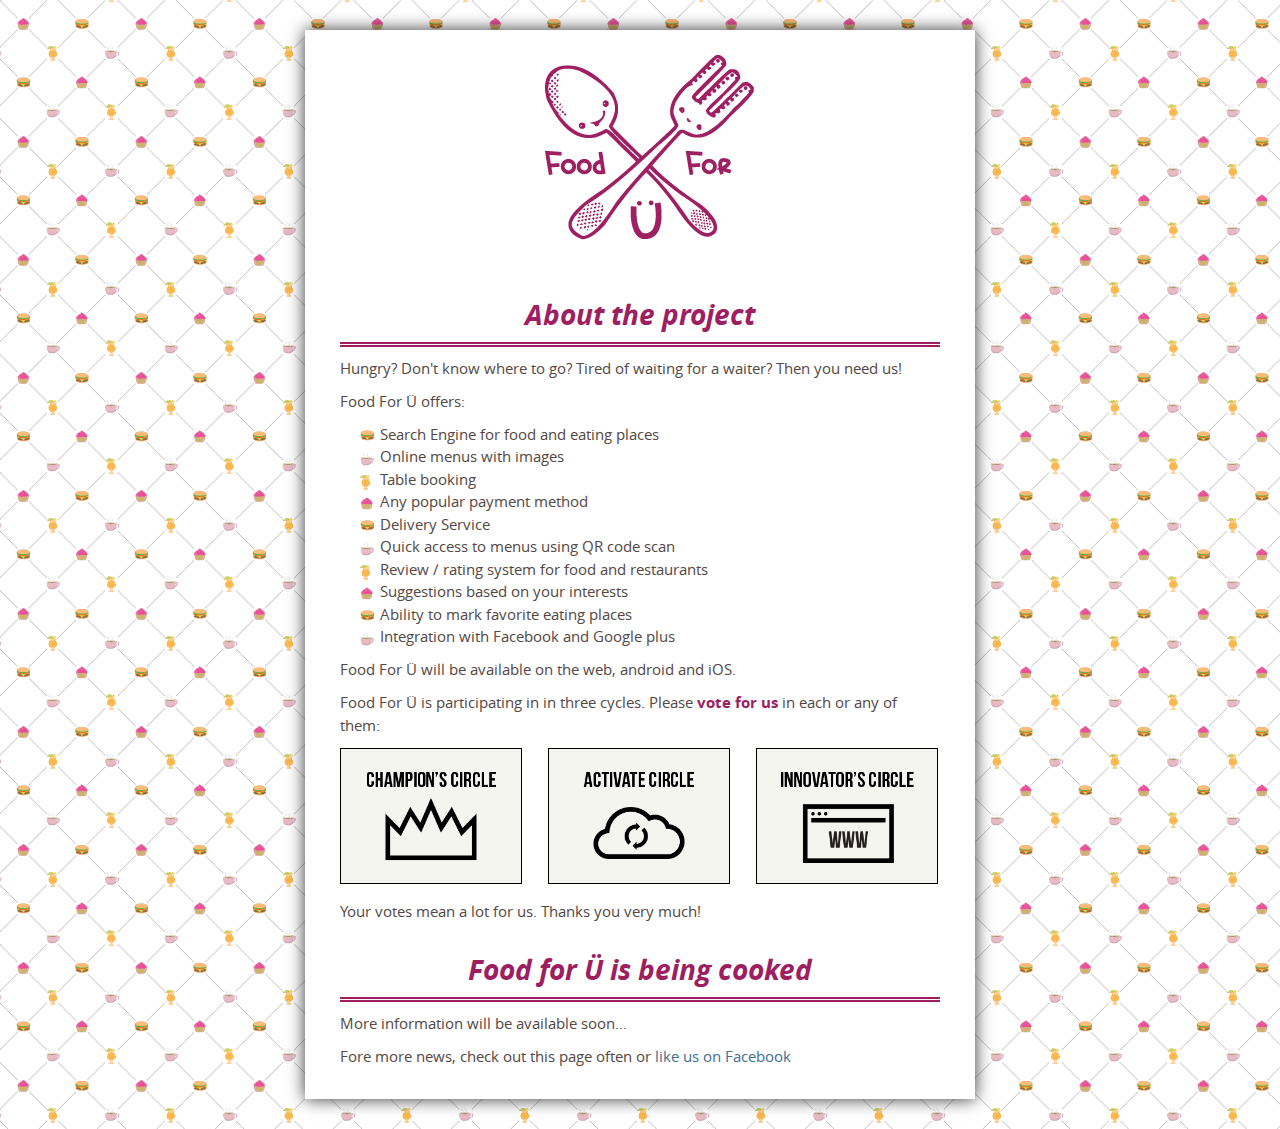
<file: index.html>
<!DOCTYPE html>
<html>
  <head>
    <meta charset='utf-8'>
    <meta http-equiv="X-UA-Compatible" content="chrome=1">
    <meta name="viewport" content="width=640" />

    <link rel="shortcut icon" href="images/favicon.ico">

    <link rel="stylesheet" href="stylesheets/core.css" media="screen"/>
    <!-- link rel="stylesheet" href="stylesheets/mobile.css" media="handheld, only screen and (max-device-width:640px)"/ -->
    <!-- link rel="stylesheet" href="stylesheets/pygment_trac.css"/ -->

    <!--script type="text/javascript" src="javascripts/modernizr.js"></script-->
    <script type="text/javascript" src="https://ajax.googleapis.com/ajax/libs/jquery/1.7.1/jquery.min.js"></script>
    <script type="text/javascript" src="javascripts/headsmart.min.js"></script>
    <script type="text/javascript">
      $(document).ready(function () {
        $('#main_content').headsmart()
      })
    </script>
    <title>Food For &#220</title>
  </head>

  <body>
    <div class="shell">
      <header>
        <div class='logo'></div>
      </header>

      <section id="main_content">
<h3><a name="about-the-project" class="anchor" href="#about-the-project"></a>About the project</h3>

<p>Hungry? Don't know where to go? Tired of waiting for a waiter? Then you need us!</p>
<p>Food For &#220 offers:</p>
<ul>
  <li class="burger">Search Engine for food and  eating places</li>
  <li class="coffee">Online menus with images</li>
  <li class="cocktail">Table booking</li>
  <li class="pancake">Any popular payment method</li>
  <li class="burger">Delivery Service</li>
  <li class="coffee">Quick access to menus using QR code scan</li>
  <li class="cocktail">Review / rating system for food and restaurants</li>
  <li class="pancake">Suggestions based on your interests</li>
  <li class="burger">Ability to mark favorite eating places</li>
  <li class="coffee">Integration with Facebook and Google plus</li>
</ul>
<p>Food For &#220 will be available on the web, android and iOS.</p>
<p>Food For &#220 is participating in <a href=""></a> in three cycles. Please <b>vote for us</b> in each or any of them:</p>
<div class="vote-img-container">
<a class="vote-link" href="http://globalstartupbattle.agorize.com/en/juries/11/votables?votable_id=172"><img class="vote-img" src="images/Champions_Circle.png"></a>
<a class="vote-link" href="http://globalstartupbattle.agorize.com/en/juries/8/votables?votable_id=180"><img class="vote-img" src="images/Activate_Circle.png"></a>
<a class="vote-link" href="http://globalstartupbattle.agorize.com/en/juries/9/votables?votable_id=183"><img class="vote-img last" src="images/Innovators_Circle.png"></a>
</div>
<p>Your votes mean a lot for us. Thanks you very much!</p>
<h3><a name="food-for-u-is-being-cooked" class="anchor" href="#food-for-u-is-being-cooked"></a>Food for &#220 is being cooked</h3>

<p>More information will be available soon...</p>
<p>Fore more news, check out this page often or <a href="https://www.facebook.com/food4u.co">like us on Facebook</a></p>

<!--
<h3>
<a name="todo-list" class="anchor" href="#todo-list"></a>TODO List</h3>

<p>If you prefer to not use the automatic generator, push a branch named <code>gh-pages</code> to your repository to create a page manually. In addition to supporting regular HTML content, GitHub Pages support Jekyll, a simple, blog aware static site generator written by our own Tom Preston-Werner. Jekyll makes it easy to create site-wide headers and footers without having to copy them across every page. It also offers intelligent blog support and other advanced templating features.</p>

<h3>
<a name="hungry-developers" class="anchor" href="#hungry-developers"></a>Hungry developers</h3>

<p>You can <a href="https://github.com/blog/821" class="user-mention">@mention</a> a GitHub username to generate a link to their profile. The resulting <code>&lt;a&gt;</code> element will link to the contributor's GitHub Profile. For example: In 2007, Chris Wanstrath (<a href="https://github.com/defunkt" class="user-mention">@defunkt</a>), PJ Hyett (<a href="https://github.com/pjhyett" class="user-mention">@pjhyett</a>), and Tom Preston-Werner (<a href="https://github.com/mojombo" class="user-mention">@mojombo</a>) founded GitHub.</p>
-->

      </section>
    </div>

    
  </body>
</html>
</file>
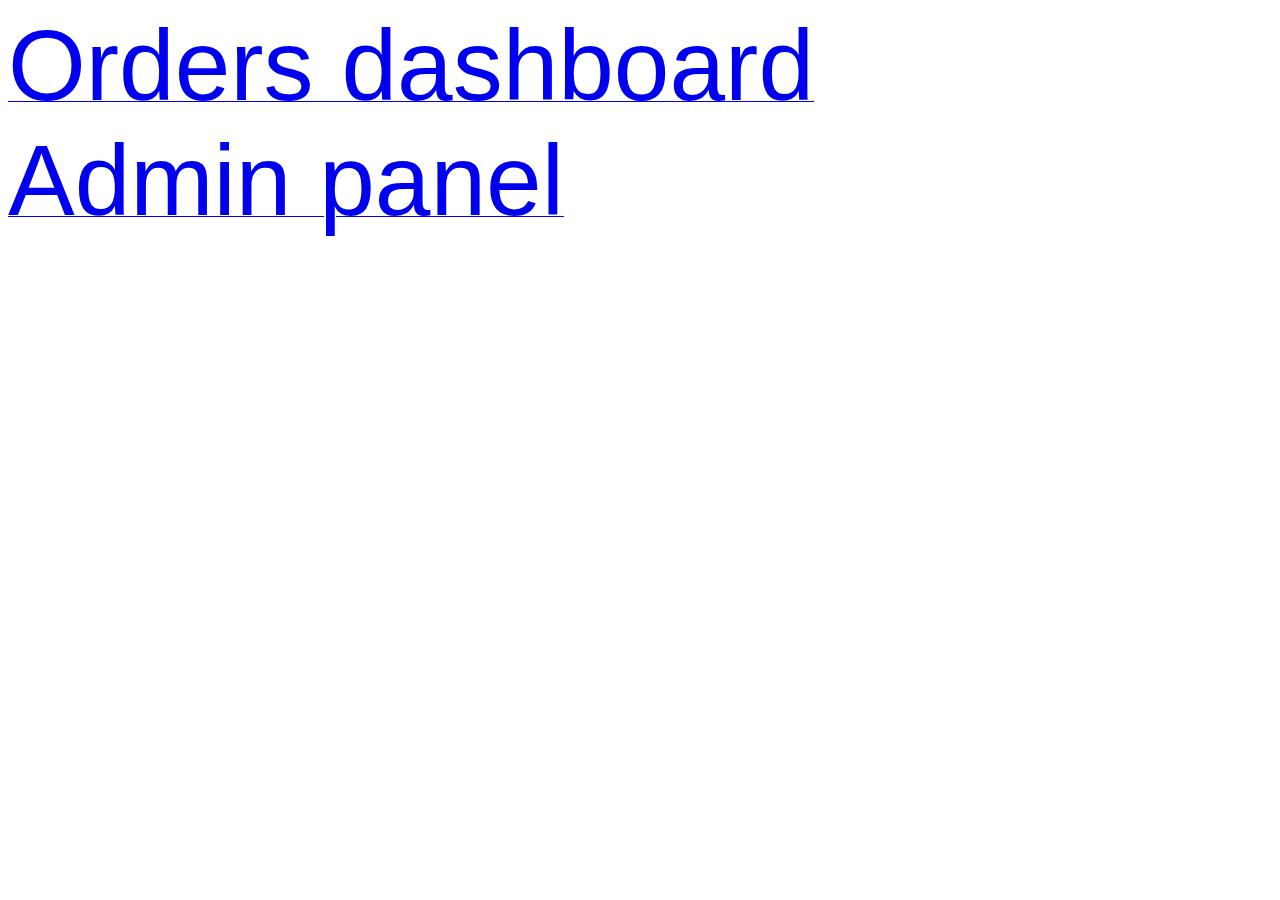
<file: merchant_dashboard/web/index.html>
<html>
  <head>
    <title>Merchant Dashboard - Index</title>
    <style type="text/css">
      a {
        display: block;
      }

      label {
        font: 40px "Helvetica Neue", Helvetica, Arial, sans-serif;
        font-size: 100px;
        font-weight: 100;
        margin: 5px auto 30px auto;
        cursor: pointer;
      }
    </style>
  </head>
  <body>
    <a href="orders.html"><label>Orders dashboard</label></a>
    <a href="admin.html"><label>Admin panel</label></a>
  </body>
</html>
</file>
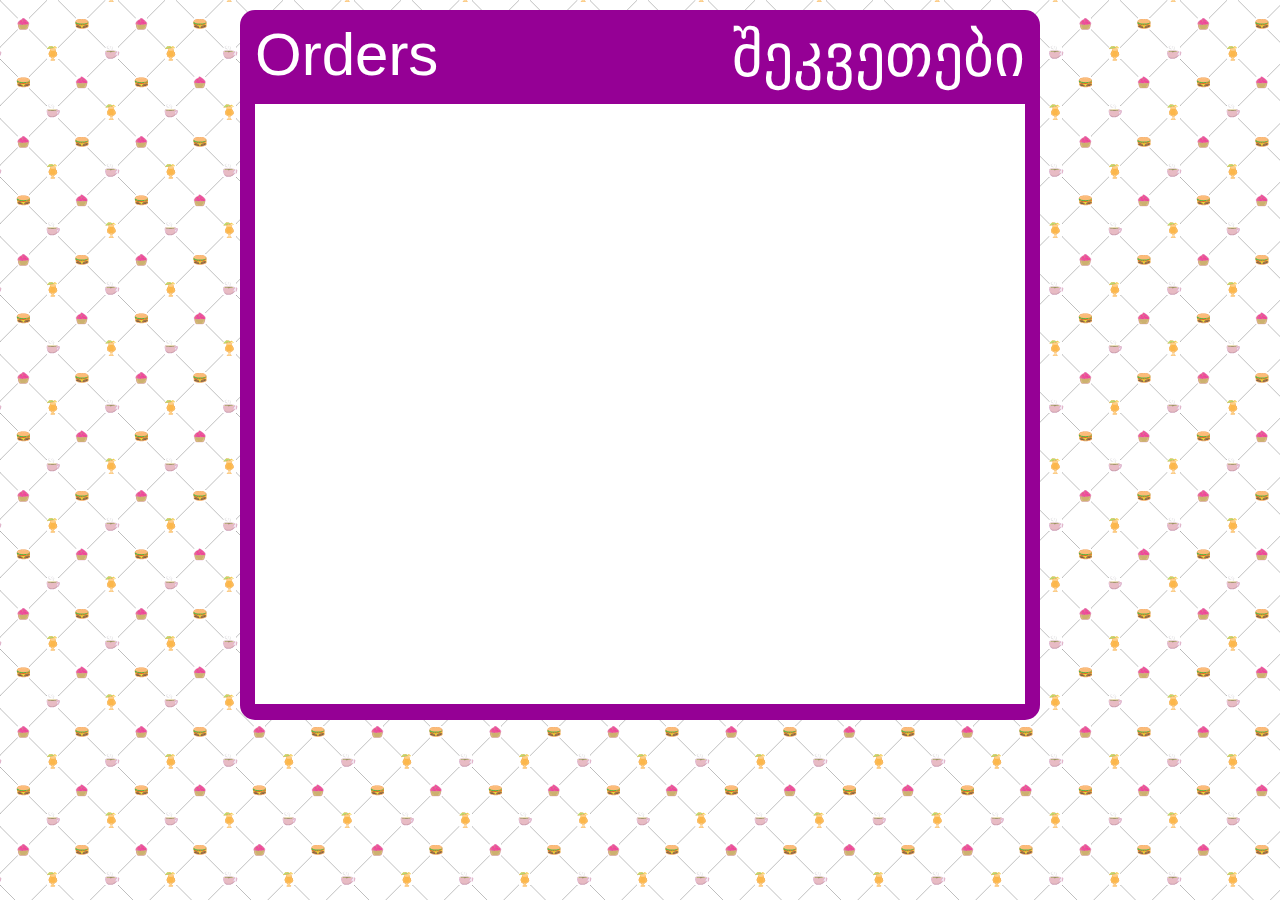
<file: merchant_dashboard/web/orders.html>
<html>
<head>
  <title>Merchant Dashboard - Orders</title>
  <script data-main="js/orders" src="js/lib/require.js"></script>
  <link rel="stylesheet" href="css/orders.css"/>
</head>

<body>
  <div class="big-container">
    <div class="header-container">
      <label class="header en">Orders</label>
      <label class="header ge">შეკვეთები</label>
    </div>
    <div class="orders-container"><div class="dummy"></div></div>
  </div>
</body>
</html>
</file>
<file: stylesheets/core.css>
@import url("screen.css");
</file>
<file: merchant_dashboard/web/css/orders.css>
html,
body {
  margin: 0;
  padding: 0;
}

body {
  background-image: url('../img/pattern.png');
  color: #333333;
  font: 22px Helvetica, Arial, sans-serif;
  -webkit-font-smoothing: antialiased;
}

.big-container {
  background: #950095;
  margin: 10px auto 10px auto;
  width: 800px;
  height: 710px;
  -webkit-border-radius: 15px 15px 15px 15px;
  -moz-border-radius: 15px 15px 15px 15px;
  -ms-border-radius: 15px 15px 15px 15px;
  -o-border-radius: 15px 15px 15px 15px;
}

.header-container {
  color: white;
  margin: 0 15px 15px 15px;
  padding-top: 10px;
  font-size: 60px;
}

label.header.ge {
  float: right;
}

.orders-container {
  margin: 0 15px 15px 15px;
  height: 600px;
  background: white;
  overflow:scroll;
}

.dummy {
  padding-top: 4px;
}

.order-list-item-container {
  background: white;
  border: 1px solid #950095;
  margin: 5px;
  padding: 5px;
}

.order-list-item {
  border: 1px solid #950095;
  display: inline;
  margin-right: 10px;
  padding: 0 5px 0 5px;
}

.order-list-item.button {
  border: none;
  width: 20px;
  display: inline;
  float: right;
  margin: 0 0 0 10px;
  text-align: center;
  font-weight: bold;
  cursor: pointer;
}
</file>
